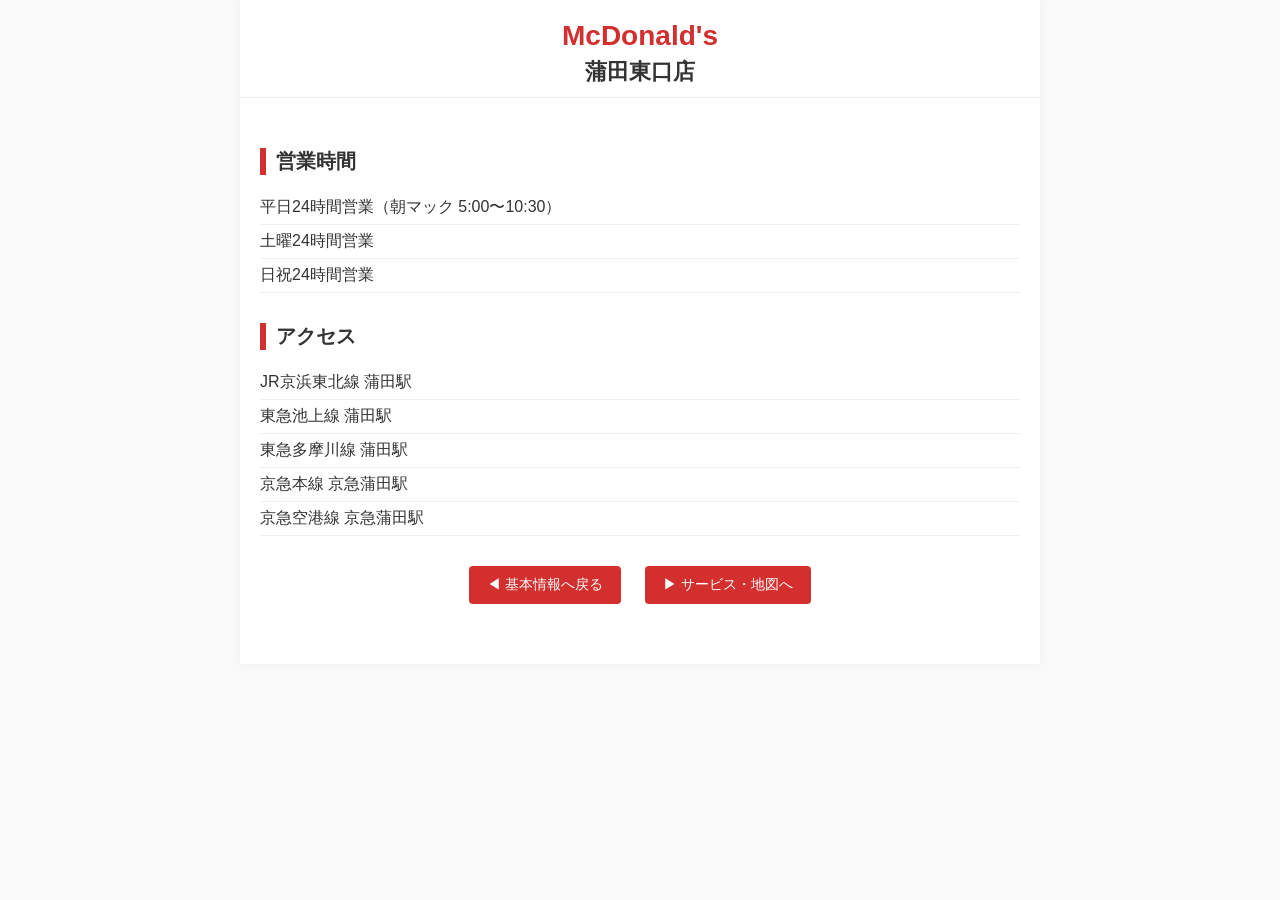
<file: page2.html>
<!DOCTYPE html>
<html lang="ja">
<head>
  <meta charset="UTF-8">
  <meta name="viewport" content="width=device-width, initial-scale=1.0">
  <title>営業時間・アクセス</title>
  <link rel="stylesheet" href="style.css">
</head>
<body>

<div class="store-page">
  <header class="store-header">
    <div class="store-logo">McDonald's</div>
    <div class="store-name">蒲田東口店</div>
  </header>

  <main class="store-main">
    <section class="store-hours">
      <h2>営業時間</h2>
      <ul>
        <li><span>平日</span>24時間営業（朝マック 5:00〜10:30）</li>
        <li><span>土曜</span>24時間営業</li>
        <li><span>日祝</span>24時間営業</li>
      </ul>
    </section>

    <section class="store-access">
      <h2>アクセス</h2>
      <ul>
        <li>JR京浜東北線 蒲田駅</li>
        <li>東急池上線 蒲田駅</li>
        <li>東急多摩川線 蒲田駅</li>
        <li>京急本線 京急蒲田駅</li>
        <li>京急空港線 京急蒲田駅</li>
      </ul>
    </section>

    <nav class="page-nav">
      <a href="index.html">◀ 基本情報へ戻る</a>
      <a href="page3.html">▶ サービス・地図へ</a>
    </nav>
  </main>
</div>

</body>
</html>
</file>
<file: style.css>
/* ------------------------------
   全体レイアウト
------------------------------ */
body {
  font-family: "Noto Sans JP", sans-serif;
  margin: 0;
  padding: 0;
  background: #fafafa;
  color: #333;
}

.store-page {
  max-width: 800px;
  margin: 0 auto;
  background: #fff;
  padding-bottom: 40px;
  box-shadow: 0 0 10px rgba(0,0,0,0.05);
}

/* ------------------------------
   ヘッダー
------------------------------ */
.store-header {
  text-align: center;
  padding: 20px 10px 10px;
  border-bottom: 1px solid #eee;
}

.store-logo {
  font-size: 28px;
  font-weight: bold;
  color: #d32f2f; /* マクドナルド風の赤 */
}

.store-name {
  font-size: 22px;
  margin-top: 5px;
  font-weight: bold;
}

.store-tagline {
  font-size: 14px;
  color: #777;
  margin-bottom: 10px;
}

/* ------------------------------
   店舗画像
------------------------------ */
.store-image img {
  width: 100%;
  height: auto;
  border-radius: 6px;
  margin-top: 10px;
}

/* ------------------------------
   セクション
------------------------------ */
.store-main {
  padding: 20px;
}

.store-main h2 {
  font-size: 20px;
  border-left: 6px solid #d32f2f;
  padding-left: 10px;
  margin-top: 30px;
  margin-bottom: 15px;
}

.store-info p,
.store-hours ul,
.store-access ul,
.store-services .service-badges {
  font-size: 16px;
}

/* ------------------------------
   リスト
------------------------------ */
.store-hours ul,
.store-access ul {
  list-style: none;
  padding: 0;
}

.store-hours li,
.store-access li {
  padding: 6px 0;
  border-bottom: 1px solid #eee;
}

/* ------------------------------
   バッジ（サービス）
------------------------------ */
.service-badges {
  display: flex;
  flex-wrap: wrap;
  gap: 10px;
}

.badge {
  background: #eee;
  padding: 6px 12px;
  border-radius: 20px;
  font-size: 14px;
}



/* ------------------------------
   Google Map
------------------------------ */
.map-embed iframe {
  border-radius: 6px;
}

/* ------------------------------
   ページ間ナビゲーション
------------------------------ */
.page-nav {
  margin-top: 30px;
  text-align: center;
}

.page-nav a {
  display: inline-block;
  margin: 0 10px;
  padding: 10px 18px;
  background: #d32f2f;
  color: #fff;
  text-decoration: none;
  border-radius: 4px;
  font-size: 14px;
}

.page-nav a:hover {
  background: #b71c1c;
}

/* ------------------------------
   スマホ対応
------------------------------ */
@media (max-width: 600px) {
  .store-main {
    padding: 15px;
  }

  .page-nav a {
    display: block;
    margin: 10px auto;
    width: 80%;
  }
  /* ------------------------------
   メニュー
------------------------------ */
.store-menu .menu-list {
  display: grid;
  grid-template-columns: repeat(auto-fit, minmax(160px, 1fr));
  gap: 20px;
}

.menu-item {
  background: #fff;
  border: 1px solid #eee;
  border-radius: 6px;
  padding: 10px;
  text-align: center;
  box-shadow: 0 0 6px rgba(0,0,0,0.05);
}

.menu-item img {
  width: 100%;
  height: auto;
  border-radius: 6px;
}

.menu-item h3 {
  font-size: 16px;
  margin: 10px 0 5px;
}

.menu-item p {
  font-size: 14px;
  color: #666;
}
}
</file>
